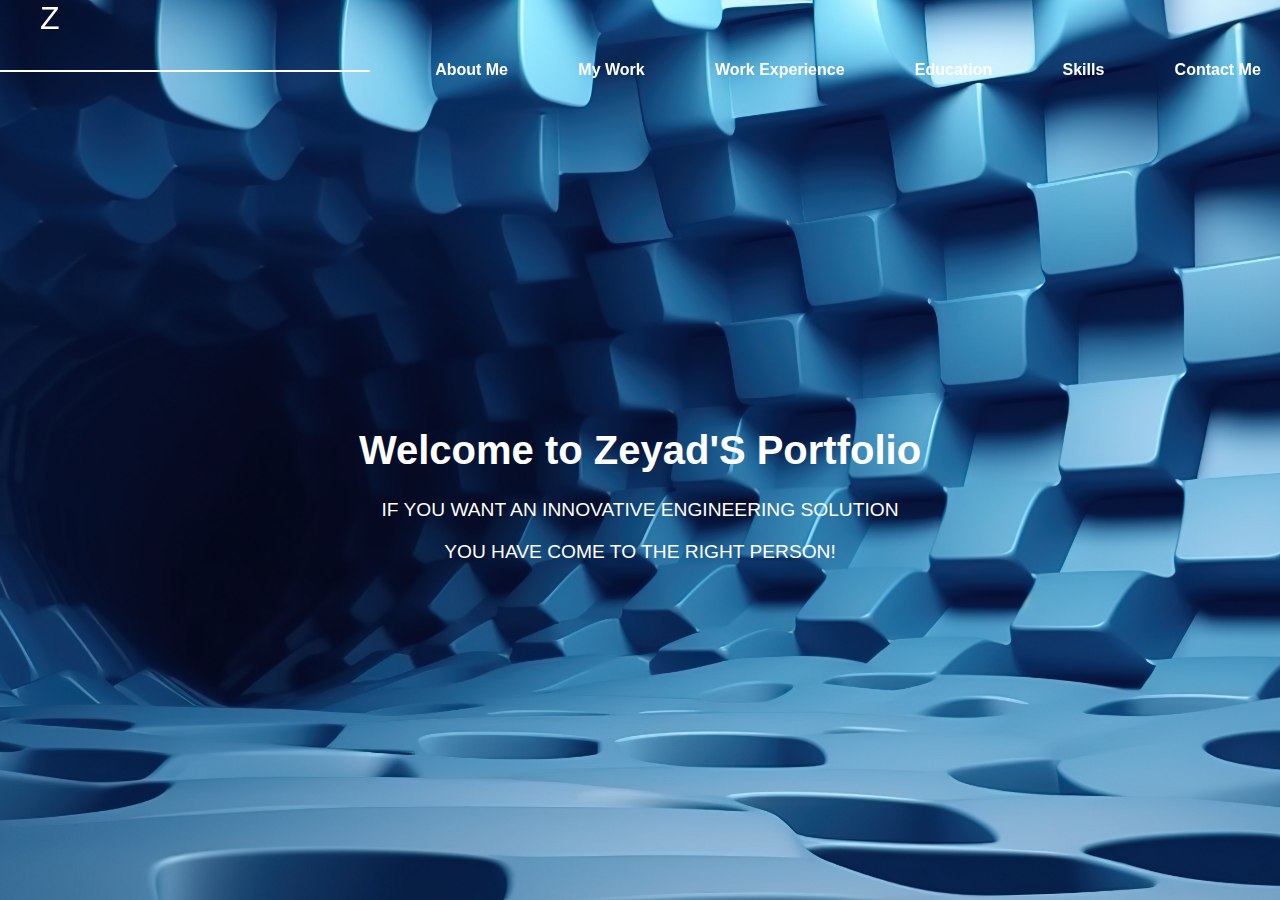
<file: Index.html>
<!DOCTYPE html>
<html lang="en">
<head>
    <meta charset="UTF-8">
    <meta name="viewport" content="width=device-width, initial-scale=1.0">
    <title>Zeyad's Portfolio</title>
    <link rel="stylesheet" href="styles.css">
    <style>
        @import url('https://fonts.cdnfonts.com/css/the-amsterdam?styles=79528,79530,79527,79529');
    </style>

</head>
<body>
    <header>
        <a href="http://127.0.0.1:3000/templates/index.html" class="logo">Z</a> 
        <nav>
            <ul>
                <li><a href="about.html">About Me</a></li>
                <li><a href="#work">My Work</a></li>
                <li><a href="#experience">Work Experience</a></li>
                <li><a href="#education">Education</a></li>
                <li><a href="#skills">Skills</a></li>
                <li><a href="#contact me">Contact Me</a></li>
            </ul>
        </nav>
    </header>
    <main class="fade-in-content">
        <div class="welcome-area">
            <h1>Welcome to Zeyad'S Portfolio</h1>
            <p>IF YOU WANT AN INNOVATIVE ENGINEERING SOLUTION</p>
            <p>YOU HAVE COME TO THE RIGHT PERSON!</p>
        </div>
        <!-- Content Sections -->
    </main>
    <script src="script.js"></script>
</body>
</html>
</file>
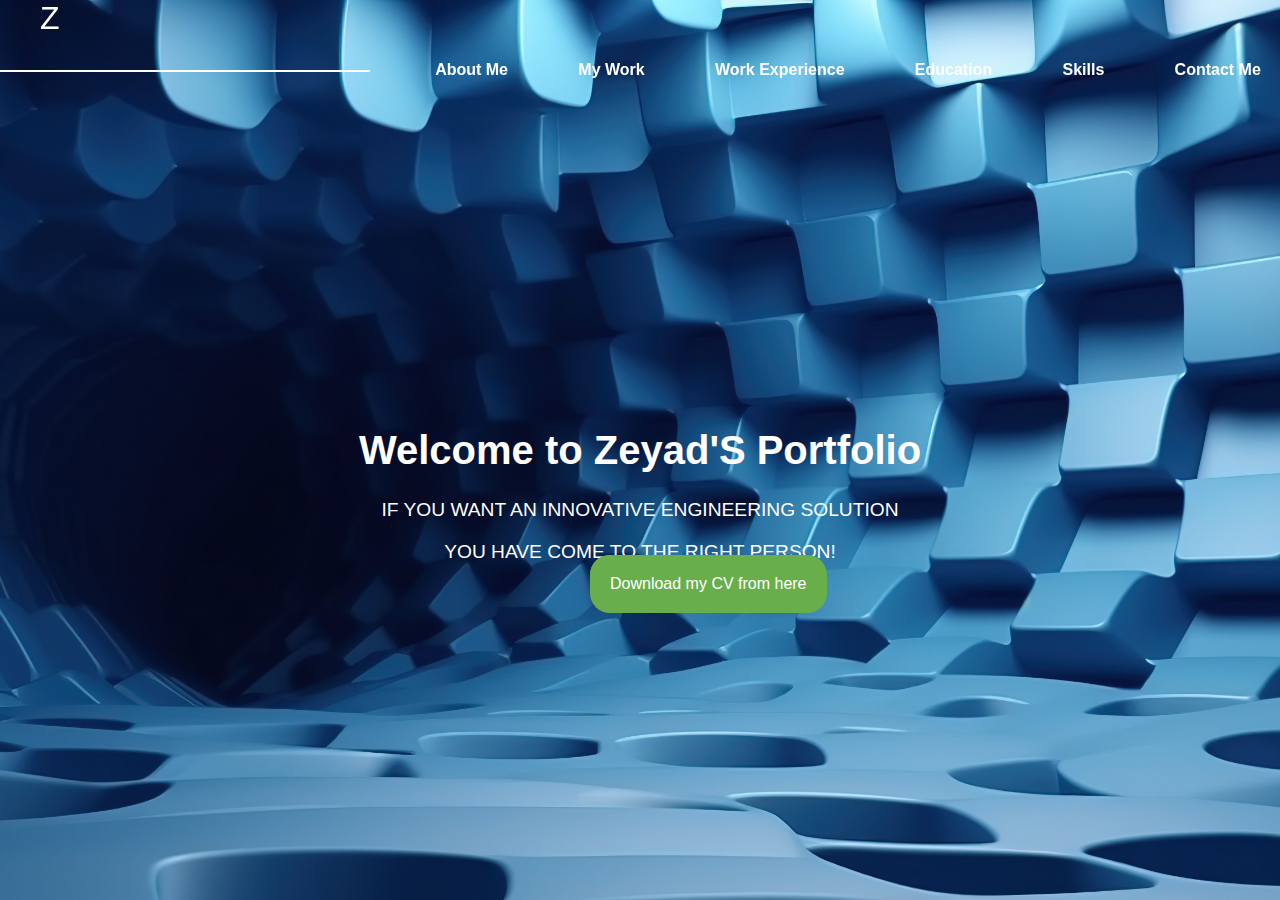
<file: index.html>
<!DOCTYPE html>
<html lang="en">
<head>
    <meta charset="UTF-8">
    <meta name="viewport" content="width=device-width, initial-scale=1.0">
    <title>Zeyad's Portfolio</title>
    <link rel="stylesheet" href="static/css/styles.css">
    <style>
        @import url('https://fonts.cdnfonts.com/css/the-amsterdam?styles=79528,79530,79527,79529');
    </style>

</head>
<body>
    <header>
        <a href="index.html" class="logo">Z</a> 
        <nav>
            <ul>
                <li><a href="about.html">About Me</a></li>
                <li><a href="work.html">My Work</a></li>
                <li><a href="experience.html">Work Experience</a></li>
                <li><a href="education.html">Education</a></li>
                <li><a href="skills.html">Skills</a></li>
                <li><a href="contact.html">Contact Me</a></li>
            </ul>
        </nav>
    </header>
    <main class="fade-in-content">
        <div class="welcome-area">
            <h1>Welcome to Zeyad'S Portfolio</h1>
            <p>IF YOU WANT AN INNOVATIVE ENGINEERING SOLUTION</p>
            <p>YOU HAVE COME TO THE RIGHT PERSON!</p>
        </div>
        <!-- Content Sections -->
        <section id="CV" class="download-CV">
            <a href="https://drive.google.com/file/d/1PlH9axXo3cPGR_8TyvtzFh0m1zul9nhj/view?usp=sharing" target="_blank" class="download-CV">Download my CV from here</a>
        </section>
    </main>
    <script src="static/js/script.js"></script>
</body>
</html>
</file>
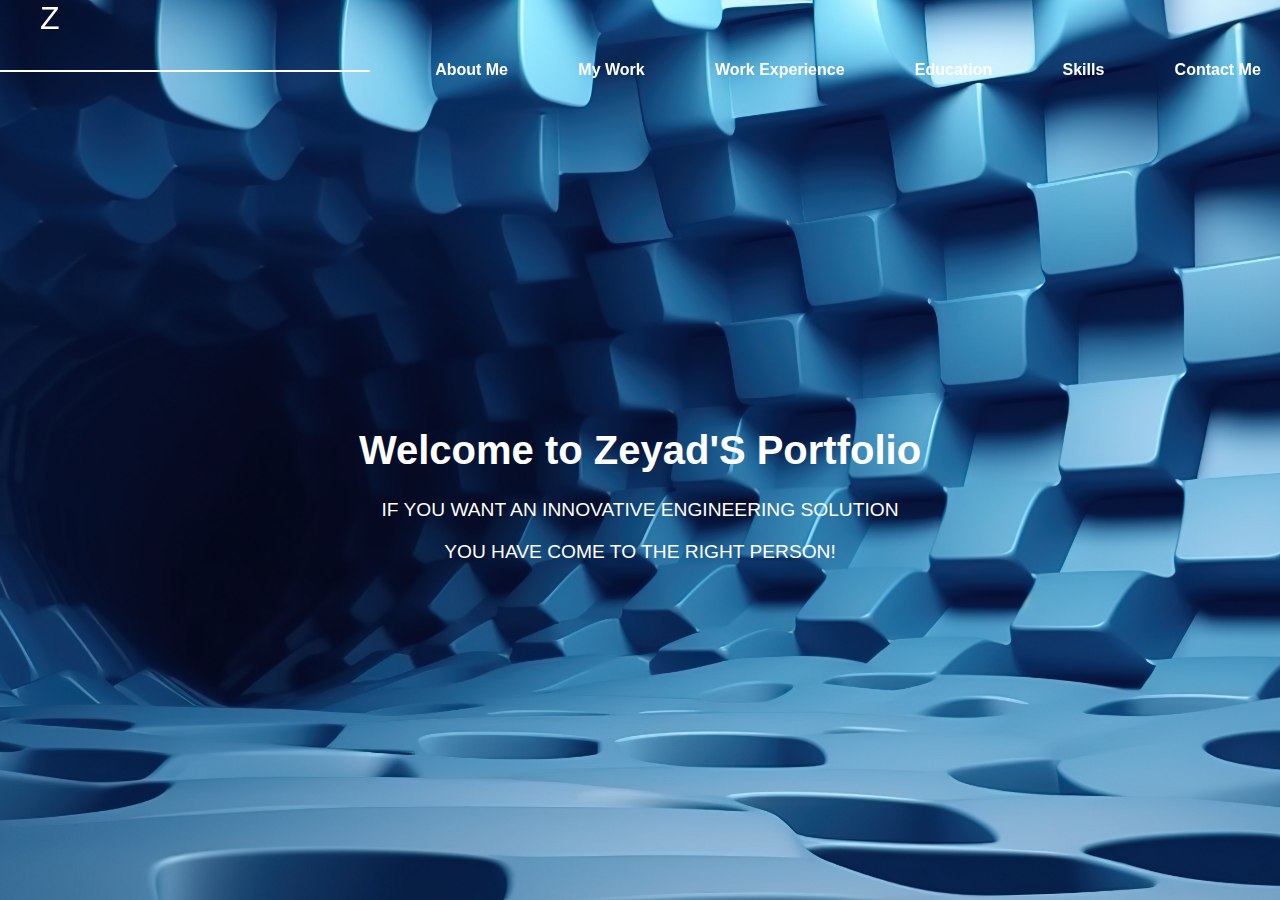
<file: templates/Index.html>
<!DOCTYPE html>
<html lang="en">
<head>
    <meta charset="UTF-8">
    <meta name="viewport" content="width=device-width, initial-scale=1.0">
    <title>Zeyad's Portfolio</title>
    <link rel="stylesheet" href="../static/css/styles.css">
    <style>
        @import url('https://fonts.cdnfonts.com/css/the-amsterdam?styles=79528,79530,79527,79529');
    </style>

</head>
<body>
    <header>
        <a href="http://127.0.0.1:3000/templates/index.html" class="logo">Z</a> 
        <nav>
            <ul>
                <li><a href="http://127.0.0.1:3000/templates/about.html">About Me</a></li>
                <li><a href="#work">My Work</a></li>
                <li><a href="#experience">Work Experience</a></li>
                <li><a href="#education">Education</a></li>
                <li><a href="#skills">Skills</a></li>
                <li><a href="#contact me">Contact Me</a></li>
            </ul>
        </nav>
    </header>
    <main class="fade-in-content">
        <div class="welcome-area">
            <h1>Welcome to Zeyad'S Portfolio</h1>
            <p>IF YOU WANT AN INNOVATIVE ENGINEERING SOLUTION</p>
            <p>YOU HAVE COME TO THE RIGHT PERSON!</p>
        </div>
        <!-- Content Sections -->
    </main>
    <script src="../static/js/script.js"></script>
</body>
</html>
</file>
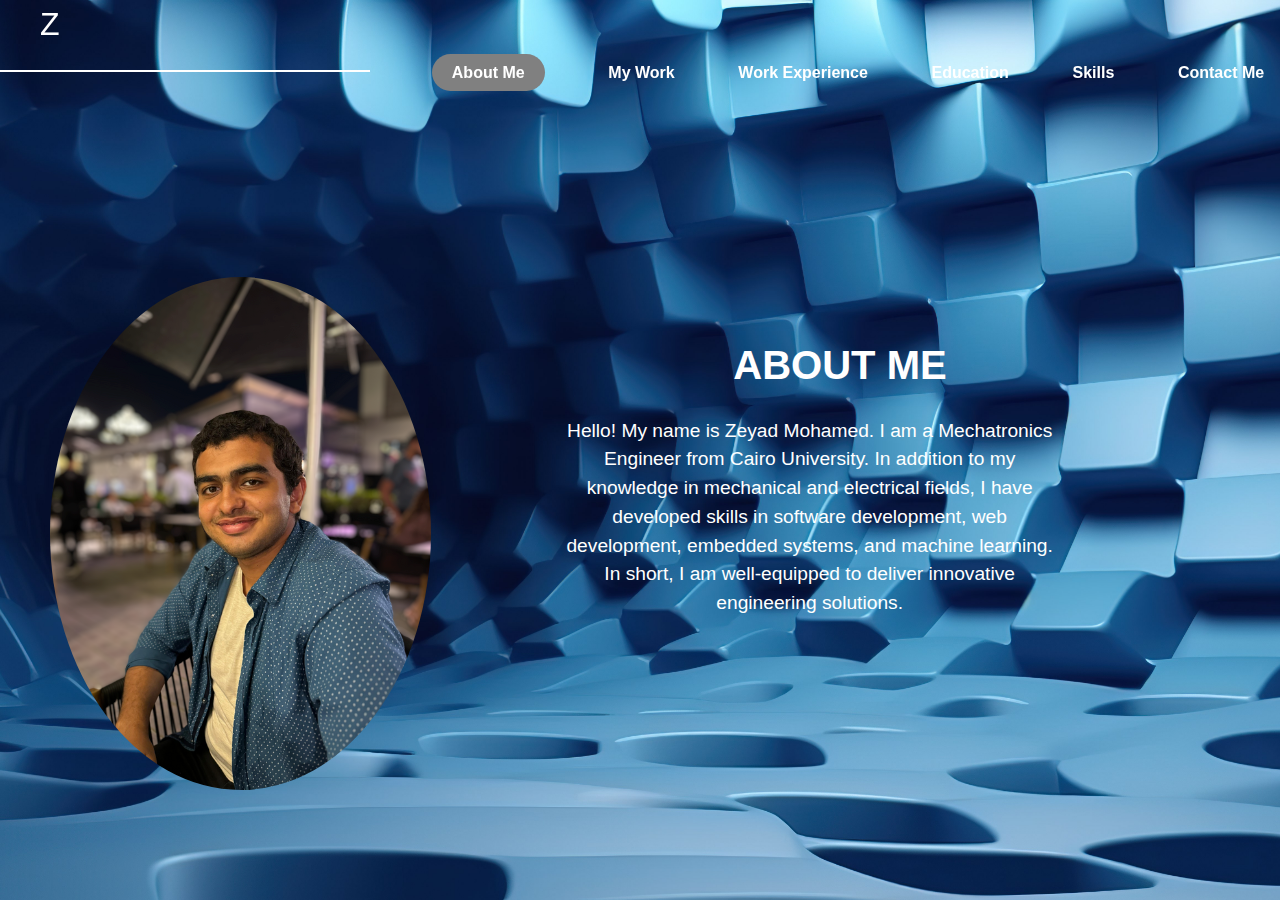
<file: about.html>
<!DOCTYPE html>
<html lang="en">
<head>
    <meta charset="UTF-8">
    <meta name="viewport" content="width=device-width, initial-scale=1.0">
    <title>Zeyad's Portfolio</title>
    <link rel="stylesheet" href="https://cdn.jsdelivr.net/npm/bootstrap@4.0.0/dist/css/bootstrap.min.css" integrity="sha384-Gn5384xqQ1aoWXA+058RXPxPg6fy4IWvTNh0E263XmFcJlSAwiGgFAW/dAiS6JXm" crossorigin="anonymous">
    <link rel="stylesheet" href="static/css/styles.css">
    <style>
        @import url('https://fonts.cdnfonts.com/css/the-amsterdam?styles=79528,79530,79527,79529');
    </style>

</head>
<body>
    <header>
        <a href="index.html" class="logo">Z</a>
        <nav>
            <ul>
                <li class="active"><a href="about.html">About Me</a></li>
                <li><a href="work.html">My Work</a></li>
                <li><a href="experience.html">Work Experience</a></li>
                <li><a href="education.html">Education</a></li>
                <li><a href="skills.html">Skills</a></li>
                <li><a href="contact.html">Contact Me</a></li>
            </ul>
        </nav>
    </header>
    <main class="fade-in-content">
        <div id="aboutme" class="content-section active container-lg container-md container-sm">
            <h1>ABOUT ME</h1>
            <div class="row position-relative">
                <div class="profile-pic col-sm-2 col-md-2 col-lg-4">
                    <img src="static/assets/zeyad_profile.png" class="img-fluid" alt="Zeyad Mohamed">
                </div>
                <div class="about-info col-sm-4 col-md-4 col-lg-8">
                    <p>Hello! My name is Zeyad Mohamed. I am a Mechatronics Engineer from Cairo University. In addition to my knowledge in mechanical and electrical fields, I have developed skills in software development, web development, embedded systems, and machine learning. In short, I am well-equipped to deliver innovative engineering solutions. </p>
                </div>
            </div>
        </div>
        <!-- Additional Content Sections -->
        <!-- Define other sections similarly with id corresponding to nav links -->
    </main>
    <script src="https://code.jquery.com/jquery-3.2.1.slim.min.js" integrity="sha384-KJ3o2DKtIkvYIK3UENzmM7KCkRr/rE9/Qpg6aAZGJwFDMVNA/GpGFF93hXpG5KkN" crossorigin="anonymous"></script>
    <script src="https://cdn.jsdelivr.net/npm/popper.js@1.12.9/dist/umd/popper.min.js" integrity="sha384-ApNbgh9B+Y1QKtv3Rn7W3mgPxhU9K/ScQsAP7hUibX39j7fakFPskvXusvfa0b4Q" crossorigin="anonymous"></script>
    <script src="https://cdn.jsdelivr.net/npm/bootstrap@4.0.0/dist/js/bootstrap.min.js" integrity="sha384-JZR6Spejh4U02d8jOt6vLEHfe/JQGiRRSQQxSfFWpi1MquVdAyjUar5+76PVCmYl" crossorigin="anonymous"></script>
    <script src="static/js/script.js"></script>
</body>
</html>
</file>
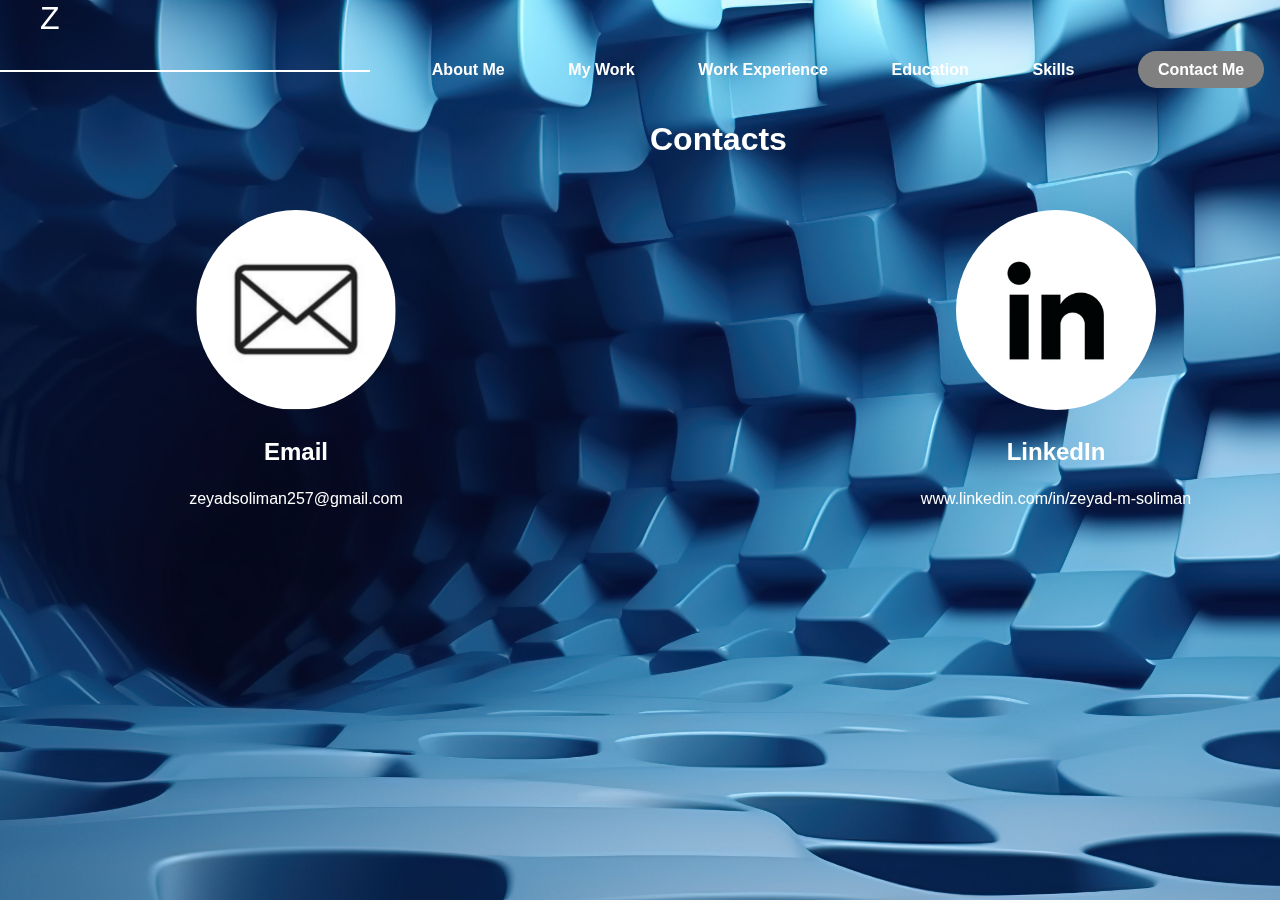
<file: contact.html>
<!DOCTYPE html>
<html lang="en">
<head>
    <meta charset="UTF-8">
    <meta name="viewport" content="width=device-width, initial-scale=1.0">
    <title>Zeyad's Portfolio</title>
    <link rel="stylesheet" href="static/css/styles.css">
    <style>
        @import url('https://fonts.cdnfonts.com/css/the-amsterdam?styles=79528,79530,79527,79529');
    </style>

</head>
<body>
    <header>
        <a href="index.html" class="logo">Z</a> 
        <nav>
            <ul>
                <li><a href="about.html">About Me</a></li>
                <li><a href="work.html">My Work</a></li>
                <li><a href="experience.html">Work Experience</a></li>
                <li><a href="education.html">Education</a></li>
                <li><a href="skills.html">Skills</a></li>
                <li class="active"><a href="contact.html">Contact Me</a></li>
            </ul>
        </nav>
    </header>
    <main class="fade-in-content">
        <section id="contacts" class="contacts active">
            <h1>Contacts</h1>
            <div class="contact1">
                <div class="contact-image">
                    <a href="mailto:zeyadsoliman257@gmail.com?subject=Hello%20There&body=I%20hope%20this%20email%20finds%20you%20well">
                        <img src="static/assets/email.png" alt="Email Icon">
                    </a>
                </div>
                <div class="contact-info">
                    <h3>Email</h3>
                    <a href="mailto:zeyadsoliman257@gmail.com?subject=Hello%20There&body=I%20hope%20this%20email%20finds%20you%20well">
                        <p>zeyadsoliman257@gmail.com</p>
                    </a>
                </div>
            </div>
            <div class="contact2">
                <div class="contact-image">
                    <img src="static/assets/linkedin.png" alt="LinkedIn">
                </div>
                <div class="contact-info">
                    <h3>LinkedIn</h3>
                    <a href="https://www.linkedin.com/in/zeyad-m-soliman/" target="_blank">
                        <p>www.linkedin.com/in/zeyad-m-soliman</p>
                    </a>
                </div>
            </div>
            
        </section>
        <!-- Content Sections -->
    </main>
    <script src="static/js/script.js"></script>
</body>
</html>
</file>
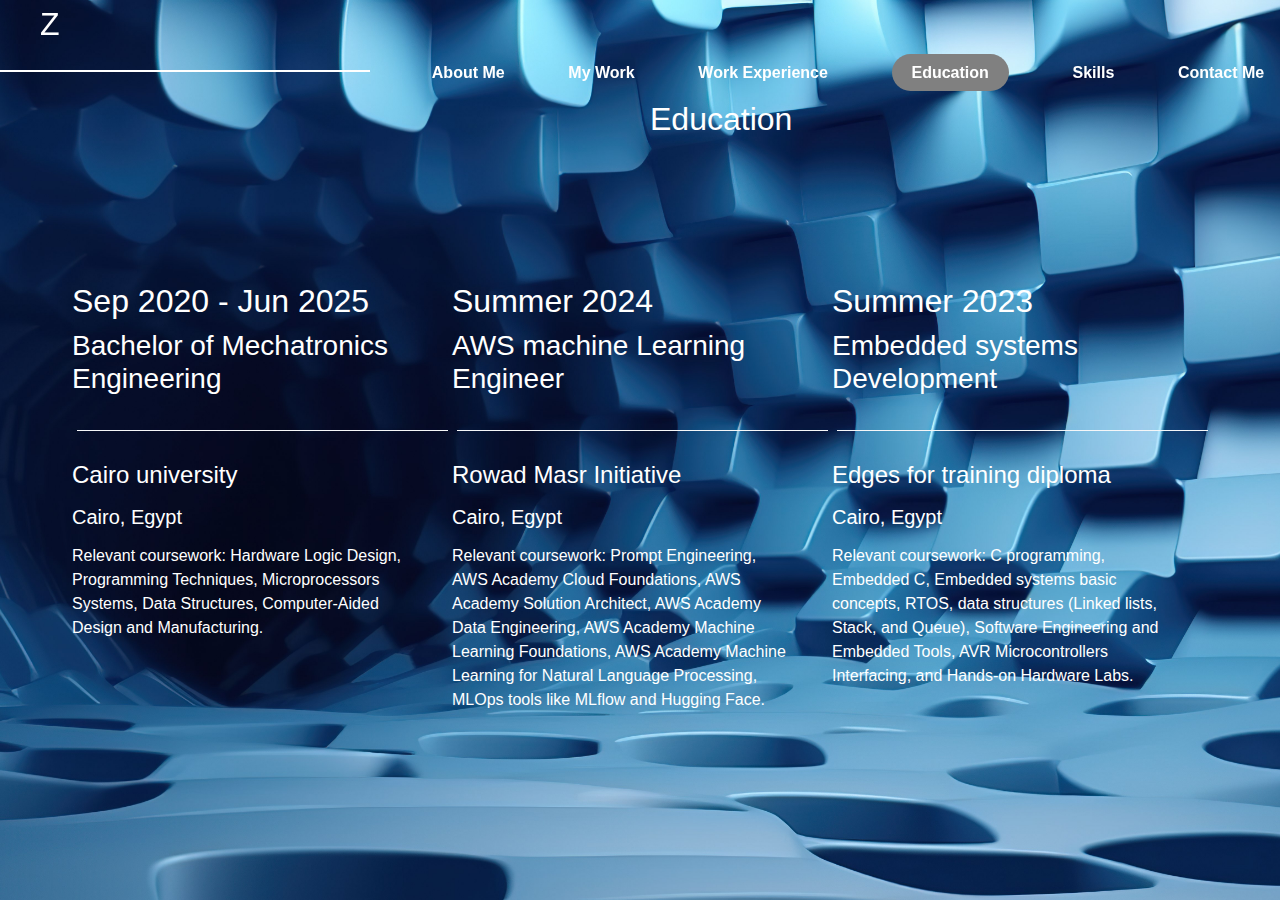
<file: education.html>
<!DOCTYPE html>
<html lang="en">
<head>
    <meta charset="UTF-8">
    <meta name="viewport" content="width=device-width, initial-scale=1.0">
    <title>Zeyad's Portfolio</title>
    <link rel="stylesheet" href="https://cdn.jsdelivr.net/npm/bootstrap@4.0.0/dist/css/bootstrap.min.css" integrity="sha384-Gn5384xqQ1aoWXA+058RXPxPg6fy4IWvTNh0E263XmFcJlSAwiGgFAW/dAiS6JXm" crossorigin="anonymous">
    <link rel="stylesheet" href="static/css/styles.css">
    <style>
        @import url('https://fonts.cdnfonts.com/css/the-amsterdam?styles=79528,79530,79527,79529');
    </style>

</head>
<body>
    <header>
        <a href="index.html" class="logo">Z</a>
        <nav>
            <ul>
                <li><a href="about.html">About Me</a></li>
                <li><a href="work.html">My Work</a></li>
                <li><a href="experience.html">Work Experience</a></li>
                <li class="active"><a href="education.html">Education</a></li>
                <li><a href="skills.html">Skills</a></li>
                <li><a href="contact.html">Contact Me</a></li>
            </ul>
        </nav>
    </header>
    <main class="fade-in-content">
        <section id="education" class="education active"></section>
			<div class="section-heading text-center">
				<h2>Education</h2>
			</div>
			<div class="container">
				<div class="education-horizontal-timeline">
					<div class="row">
						<div class="col-sm-4 educate1">
							<div class="single-horizontal-timeline">
								<div class="experience-time">
									<h2>Sep 2020 - Jun 2025</h2>
									<h3>Bachelor <span>of </span> Mechatronics Engineering</h3>
								</div><!--/.experience-time-->
								<div class="timeline-horizontal-border">
									<i class="fa fa-circle" aria-hidden="true"></i>
									<span class="single-timeline-horizontal"></span>
								</div>
								<div class="timeline">
									<div class="timeline-content">
										<h4 class="title">
											Cairo university
										</h4>
										<h5>Cairo, Egypt</h5>
										<p class="description">
											Relevant coursework: Hardware Logic Design, Programming Techniques, Microprocessors Systems, Data Structures, Computer-Aided Design and Manufacturing.
										</p>
									</div><!--/.timeline-content-->
								</div><!--/.timeline-->
							</div>
						</div>
						<div class="col-sm-4 educate2">
							<div class="single-horizontal-timeline">
								<div class="experience-time">
									<h2>Summer 2024</h2>
									<h3>AWS <span>Machine </span> learning engineer</h3>
								</div><!--/.experience-time-->
								<div class="timeline-horizontal-border">
									<i class="fa fa-circle" aria-hidden="true"></i>
									<span class="single-timeline-horizontal"></span>
								</div>
								<div class="timeline">
									<div class="timeline-content">
										<h4 class="title">
											Rowad Masr Initiative
										</h4>
										<h5>Cairo, Egypt</h5>
										<p class="description">
											Relevant coursework: Prompt Engineering, AWS Academy Cloud Foundations, AWS Academy Solution Architect, AWS Academy Data Engineering, AWS Academy Machine Learning Foundations, AWS Academy Machine Learning for Natural Language Processing, MLOps tools like MLflow and Hugging Face.
										</p>
									</div><!--/.timeline-content-->
								</div><!--/.timeline-->
							</div>
						</div>
						<div class="col-sm-4 educate3">
							<div class="single-horizontal-timeline">
								<div class="experience-time">
									<h2>Summer 2023</h2>
									<h3>Embedded <span> systems </span> Development</h3>
								</div><!--/.experience-time-->
								<div class="timeline-horizontal-border">
									<i class="fa fa-circle" aria-hidden="true"></i>
									<span class="single-timeline-horizontal"></span>
								</div>
								<div class="timeline">
									<div class="timeline-content">
										<h4 class="title">
											Edges for training diploma
										</h4>
										<h5>Cairo, Egypt</h5>
										<p class="description">
											Relevant coursework: C programming, Embedded C, Embedded systems basic concepts, RTOS, data structures (Linked lists, Stack, and Queue), Software Engineering and Embedded Tools, AVR Microcontrollers Interfacing, and Hands-on Hardware Labs.
										</p>
									</div><!--/.timeline-content-->
								</div><!--/.timeline-->
							</div>
						</div>
					</div>
				</div>
			</div>

		</section>
        </div>
    </main>
    <script src="https://code.jquery.com/jquery-3.2.1.slim.min.js" integrity="sha384-KJ3o2DKtIkvYIK3UENzmM7KCkRr/rE9/Qpg6aAZGJwFDMVNA/GpGFF93hXpG5KkN" crossorigin="anonymous"></script>
    <script src="https://cdn.jsdelivr.net/npm/popper.js@1.12.9/dist/umd/popper.min.js" integrity="sha384-ApNbgh9B+Y1QKtv3Rn7W3mgPxhU9K/ScQsAP7hUibX39j7fakFPskvXusvfa0b4Q" crossorigin="anonymous"></script>
    <script src="https://cdn.jsdelivr.net/npm/bootstrap@4.0.0/dist/js/bootstrap.min.js" integrity="sha384-JZR6Spejh4U02d8jOt6vLEHfe/JQGiRRSQQxSfFWpi1MquVdAyjUar5+76PVCmYl" crossorigin="anonymous"></script>
    <script src="static/js/script.js"></script>
</body>
</html>
</file>
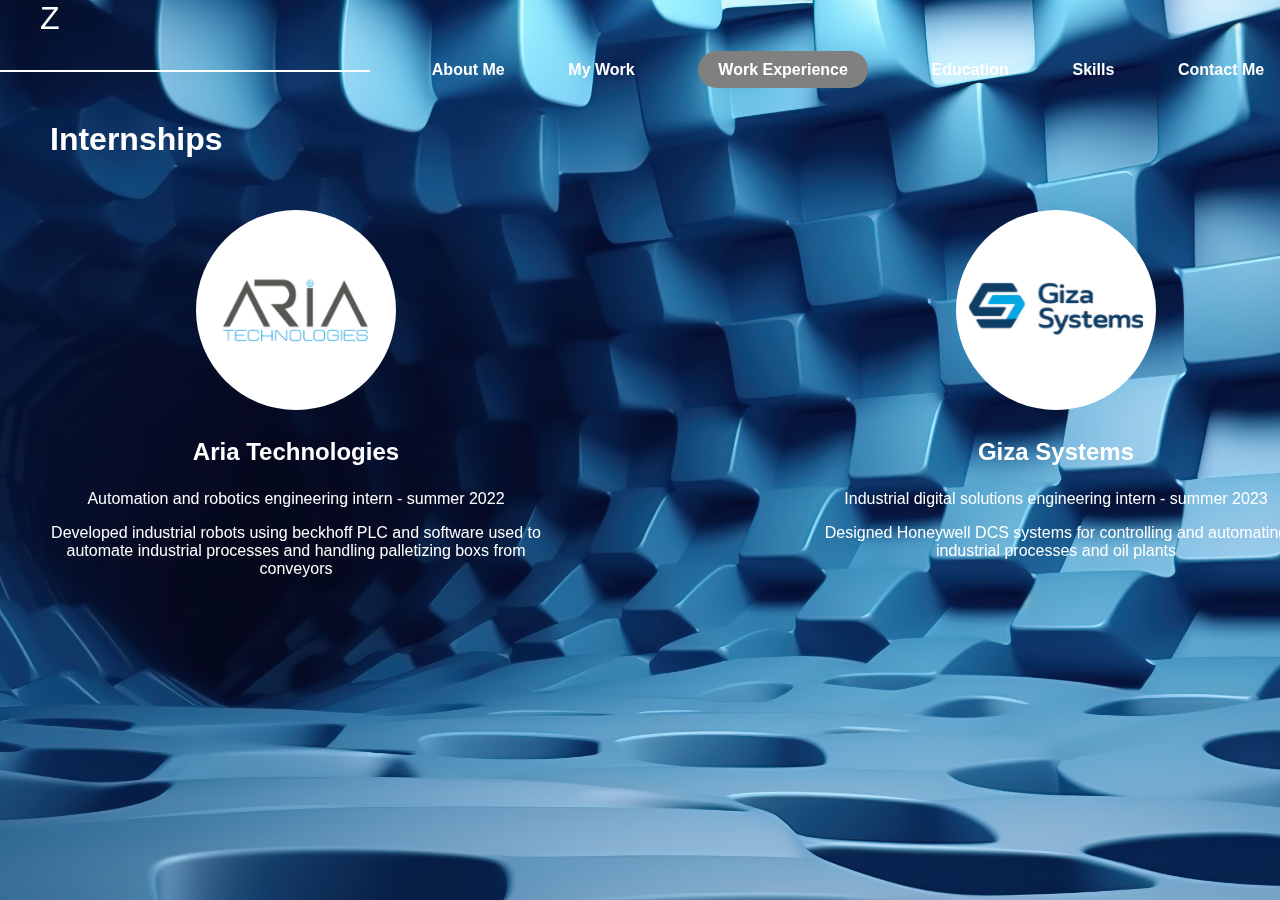
<file: experience.html>
<!DOCTYPE html>
<html lang="en">
<head>
    <meta charset="UTF-8">
    <meta name="viewport" content="width=device-width, initial-scale=1.0">
    <title>Zeyad's Portfolio</title>
    <link rel="stylesheet" href="static/css/styles.css">
    <style>
        @import url('https://fonts.cdnfonts.com/css/the-amsterdam?styles=79528,79530,79527,79529');
    </style>

</head>
<body>
    <header>
        <a href="index.html" class="logo">Z</a> 
        <nav>
            <ul>
                <li><a href="about.html">About Me</a></li>
                <li><a href="work.html">My Work</a></li>
                <li class="active"><a href="experience.html">Work Experience</a></li>
                <li><a href="education.html">Education</a></li>
                <li><a href="skills.html">Skills</a></li>
                <li><a href="contact.html">Contact Me</a></li>
            </ul>
        </nav>
    </header>
    <main class="fade-in-content">
        <section id="experience" class="internships active">
            <h1>Internships</h1>
            <div class="intern1">
                <div class="intern-image">
                    <img src="static/assets/Aria_technologies.png" alt="Aria technologies"> 
                </div>
                <div class="intern-info">
                    <h3>Aria Technologies</h3>
                    <p>Automation and robotics engineering intern - summer 2022</p>
                    <p>Developed industrial robots using beckhoff PLC and software used to automate industrial processes and handling palletizing boxs from conveyors </p>
                </div>
            </div>
            <div class="intern2">
                <div class="intern-image">
                    <img src="static/assets/Giza_systems.png" alt="Giza systems">
                </div>
                <div class="intern-info">
                    <h3>Giza Systems</h3>
                    <p>Industrial digital solutions engineering intern - summer 2023</p>
                    <p>Designed Honeywell DCS systems for controlling and automating industrial processes and oil plants</p>
                </div>
            </div>
            
        </section>
        <!-- Content Sections -->
    </main>
    <script src="static/js/script.js"></script>
</body>
</html>
</file>
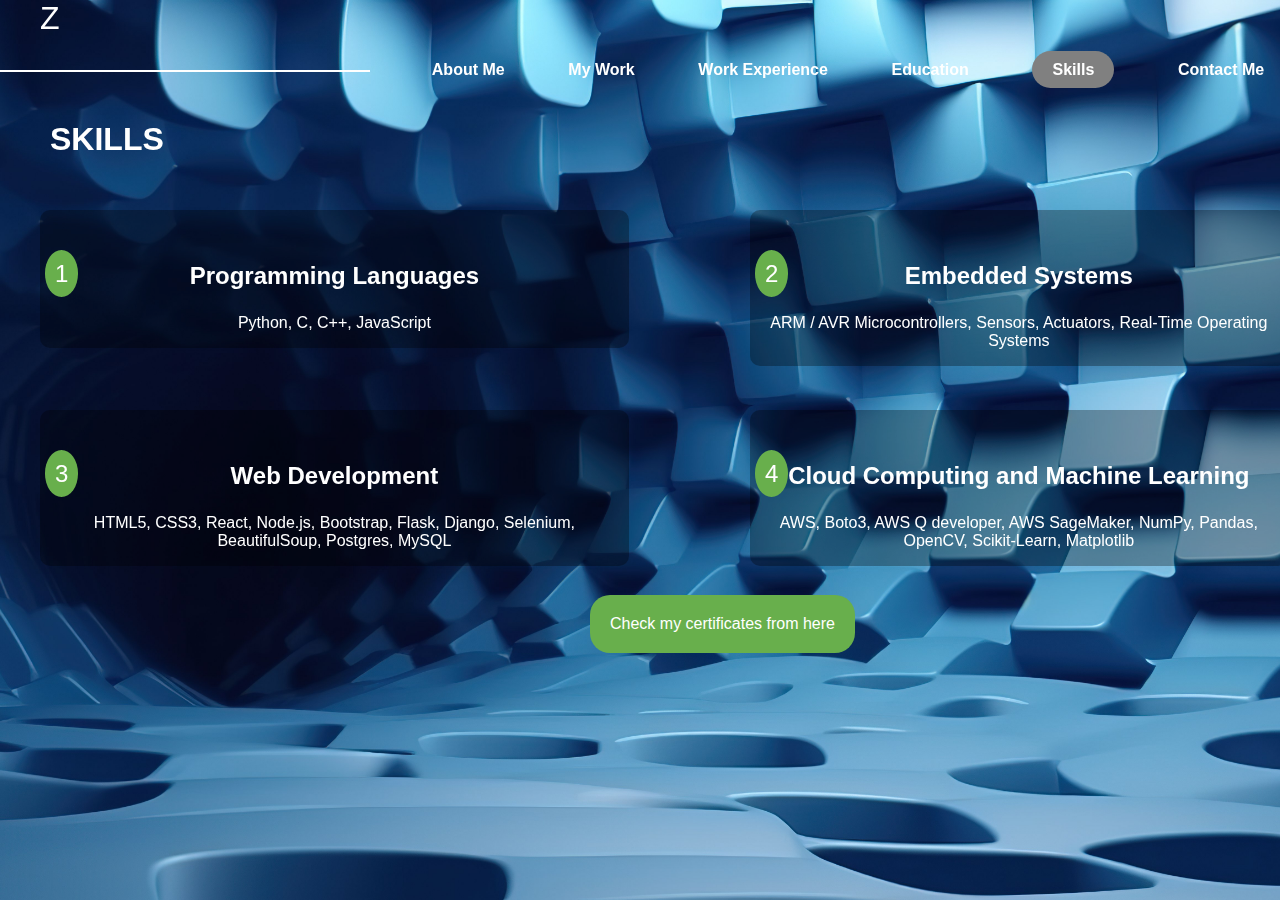
<file: skills.html>
<!DOCTYPE html>
<html lang="en">
<head>
    <meta charset="UTF-8">
    <meta name="viewport" content="width=device-width, initial-scale=1.0">
    <title>Zeyad's Portfolio</title>
    <link rel="stylesheet" href="static/css/styles.css">
    <style>
        @import url('https://fonts.cdnfonts.com/css/the-amsterdam?styles=79528,79530,79527,79529');
    </style>

</head>
<body>
    <header>
        <a href="index.html" class="logo">Z</a>
        <nav>
            <ul>
                <li><a href="about.html">About Me</a></li>
                <li><a href="work.html">My Work</a></li>
                <li><a href="experience.html">Work Experience</a></li>
                <li><a href="education.html">Education</a></li>
                <li class="active"><a href="skills.html">Skills</a></li>
                <li><a href="contact.html">Contact Me</a></li>
            </ul>
        </nav>
    </header>
    <main class="fade-in-content">
        <section id="skills" class="skills active">
            <h1>SKILLS</h1>
            <div class="skill-item1">
                <span class="skill-number">1</span>
                <div class="skill-info">
                    <h3>Programming Languages</h3>
                    <p>Python, C, C++, JavaScript</p>
                </div>
            </div>
            <div class="skill-item2">
                <span class="skill-number">2</span>
                <div class="skill-info">
                    <h3>Embedded Systems</h3>
                    <p>ARM / AVR Microcontrollers, Sensors, Actuators, Real-Time Operating Systems</p>
                </div>
            </div>
            <div class="skill-item3">
                <span class="skill-number">3</span>
                <div class="skill-info">
                    <h3>Web Development</h3>
                    <p>HTML5, CSS3, React, Node.js, Bootstrap, Flask, Django, Selenium, BeautifulSoup, Postgres, MySQL</p>
                </div>
            </div>
            <div class="skill-item4">
                <span class="skill-number">4</span>
                <div class="skill-info">
                    <h3>Cloud Computing and Machine Learning</h3>
                    <p>AWS, Boto3, AWS Q developer, AWS SageMaker, NumPy, Pandas, OpenCV, Scikit-Learn, Matplotlib</p>
                </div>
            </div>
        </section>
        <section id="morecertificates" class="certificates">
            <a href="https://github.com/ZeyadSoliman25/Certificates.git" target="_blank" class="more-projects">Check my certificates from here</a>
        </section>
    </main>
    <script src="static/js/script.js"></script>
</body>
</html>
</file>
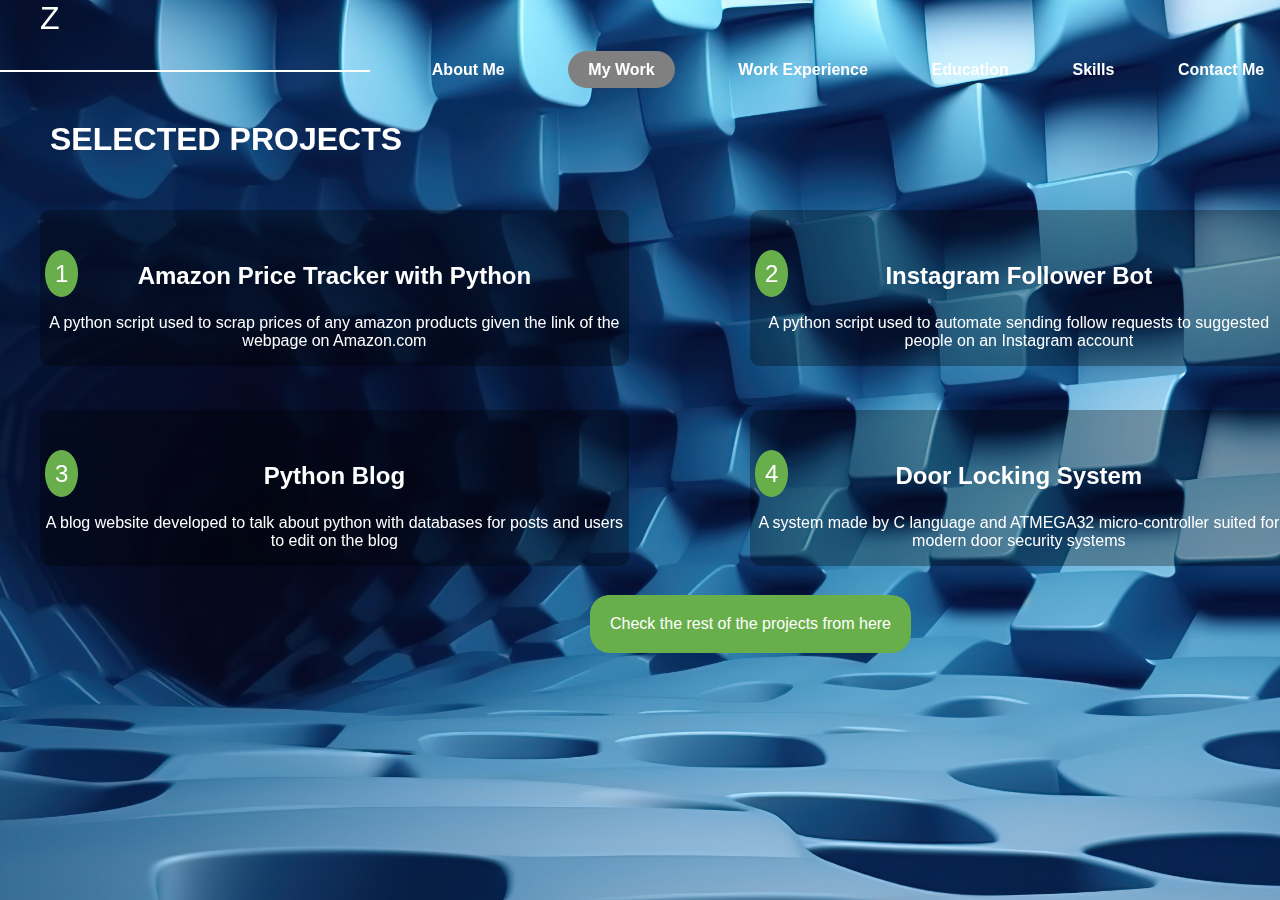
<file: work.html>
<!DOCTYPE html>
<html lang="en">
<head>
    <meta charset="UTF-8">
    <meta name="viewport" content="width=device-width, initial-scale=1.0">
    <title>Zeyad's Portfolio</title>
    <link rel="stylesheet" href="static/css/styles.css">
    <style>
        @import url('https://fonts.cdnfonts.com/css/the-amsterdam?styles=79528,79530,79527,79529');
    </style>

</head>
<body>
    <header>
        <a href="index.html" class="logo">Z</a>
        <nav>
            <ul>
                <li><a href="about.html">About Me</a></li>
                <li class="active"><a href="work.html">My Work</a></li>
                <li><a href="experience.html">Work Experience</a></li>
                <li><a href="education.html">Education</a></li>
                <li><a href="skills.html">Skills</a></li>
                <li><a href="contact.html">Contact Me</a></li>
            </ul>
        </nav>
    </header>
    <main class="fade-in-content">
        <section id="work" class="selected-projects active">
            <h1>SELECTED PROJECTS</h1>
            <div class="project-item1">
                <span class="project-number">1</span>
                <div class="project-info">
                    <h3>Amazon Price Tracker with Python</h3>
                    <p>A python script used to scrap prices of any amazon products given the link of the webpage on Amazon.com</p>
                </div>
            </div>
            <div class="project-item2">
                <span class="project-number">2</span>
                <div class="project-info">
                    <h3>Instagram Follower Bot</h3>
                    <p>A python script used to automate sending follow requests to suggested people on an Instagram account</p>
                </div>
            </div>
            <div class="project-item3">
                <span class="project-number">3</span>
                <div class="project-info">
                    <h3>Python Blog</h3>
                    <p>A blog website developed to talk about python with databases for posts and users to edit on the blog</p>
                </div>
            </div>
            <div class="project-item4">
                <span class="project-number">4</span>
                <div class="project-info">
                    <h3>Door Locking System</h3>
                    <p>A system made by C language and ATMEGA32 micro-controller suited for modern door security systems</p>
                </div>
            </div>
        </section>
        <section id="moreprojects" class="more-projects">
            <a href="https://github.com/ZeyadSoliman25/Zeyad-Mohamed-projects.git" target="_blank" class="more-projects">Check the rest of the projects from here</a>
        </section>
    </main>
    <script src="static/js/script.js"></script>
</body>
</html>
</file>
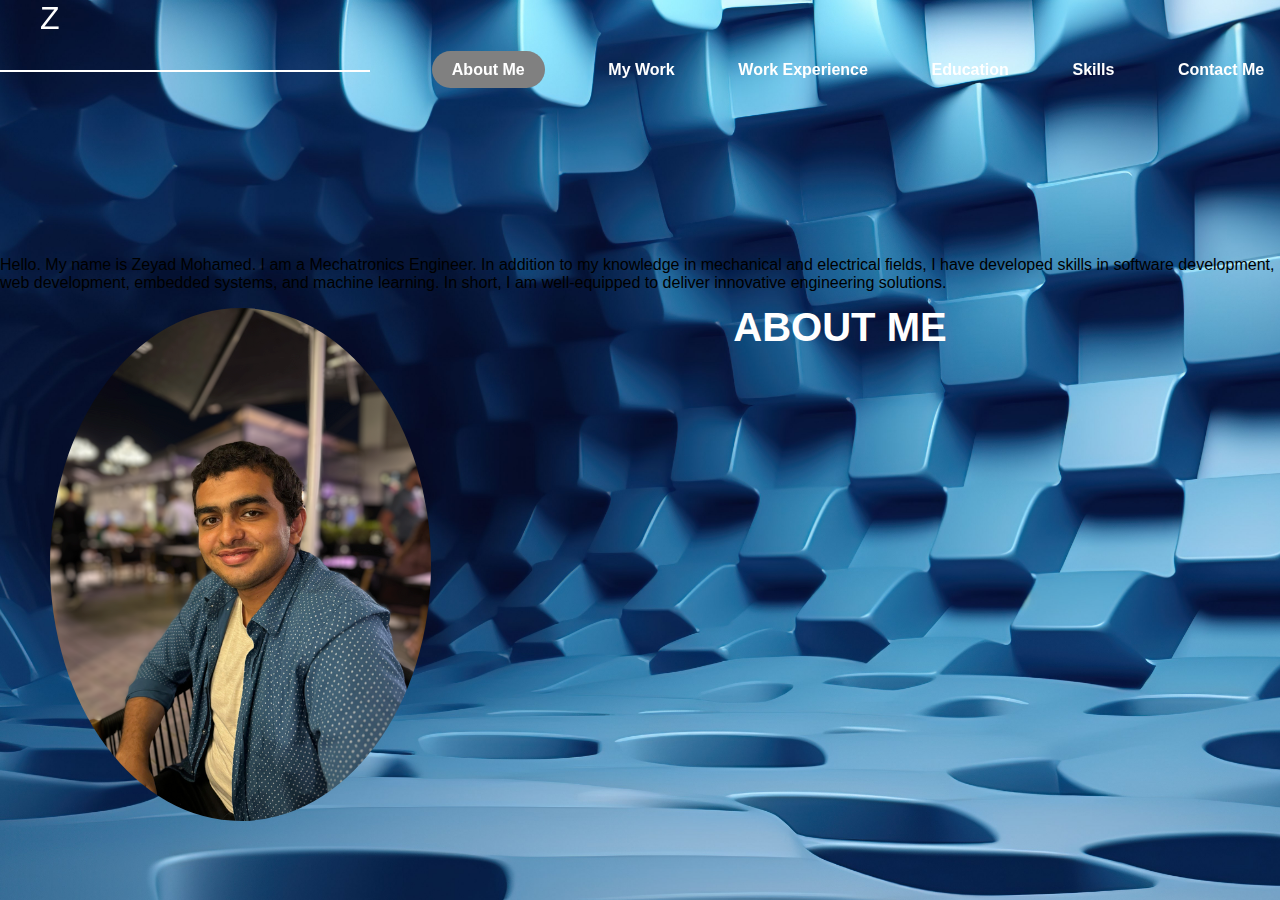
<file: templates/about.html>
<!DOCTYPE html>
<html lang="en">
<head>
    <meta charset="UTF-8">
    <meta name="viewport" content="width=device-width, initial-scale=1.0">
    <title>Zeyad's Portfolio</title>
    <link rel="stylesheet" href="../static/css/styles.css">
    <style>
        @import url('https://fonts.cdnfonts.com/css/the-amsterdam?styles=79528,79530,79527,79529');
    </style>

</head>
<body>
    <header>
        <a href="http://127.0.0.1:3000/templates/index.html" class="logo">Z</a>
        <nav>
            <ul>
                <li class="active"><a href="#aboutme">About Me</a></li>
                <li><a href="http://127.0.0.1:3000/templates/work.html">My Work</a></li>
                <li><a href="#experience">Work Experience</a></li>
                <li><a href="#education">Education</a></li>
                <li><a href="#skills">Skills</a></li>
                <li><a href="#contact">Contact Me</a></li>
            </ul>
        </nav>
    </header>
    <main class="fade-in-content">
        <section id="aboutme" class="content-section active">
            <h1>ABOUT ME</h1>
            <p>Hello. My name is Zeyad Mohamed. I am a Mechatronics Engineer. In addition to my knowledge in mechanical and electrical fields, I have developed skills in software development, web development, embedded systems, and machine learning. In short, I am well-equipped to deliver innovative engineering solutions. </p>
            <div class="profile-pic">
                <img src="../static/assets/zeyad_profile.png" alt="Zeyad Mohamed">
            </div>
        </section>
        <!-- Additional Content Sections -->
        <!-- Define other sections similarly with id corresponding to nav links -->
    </main>
    <script src="../static/js/script.js"></script>
</body>
</html>
</file>
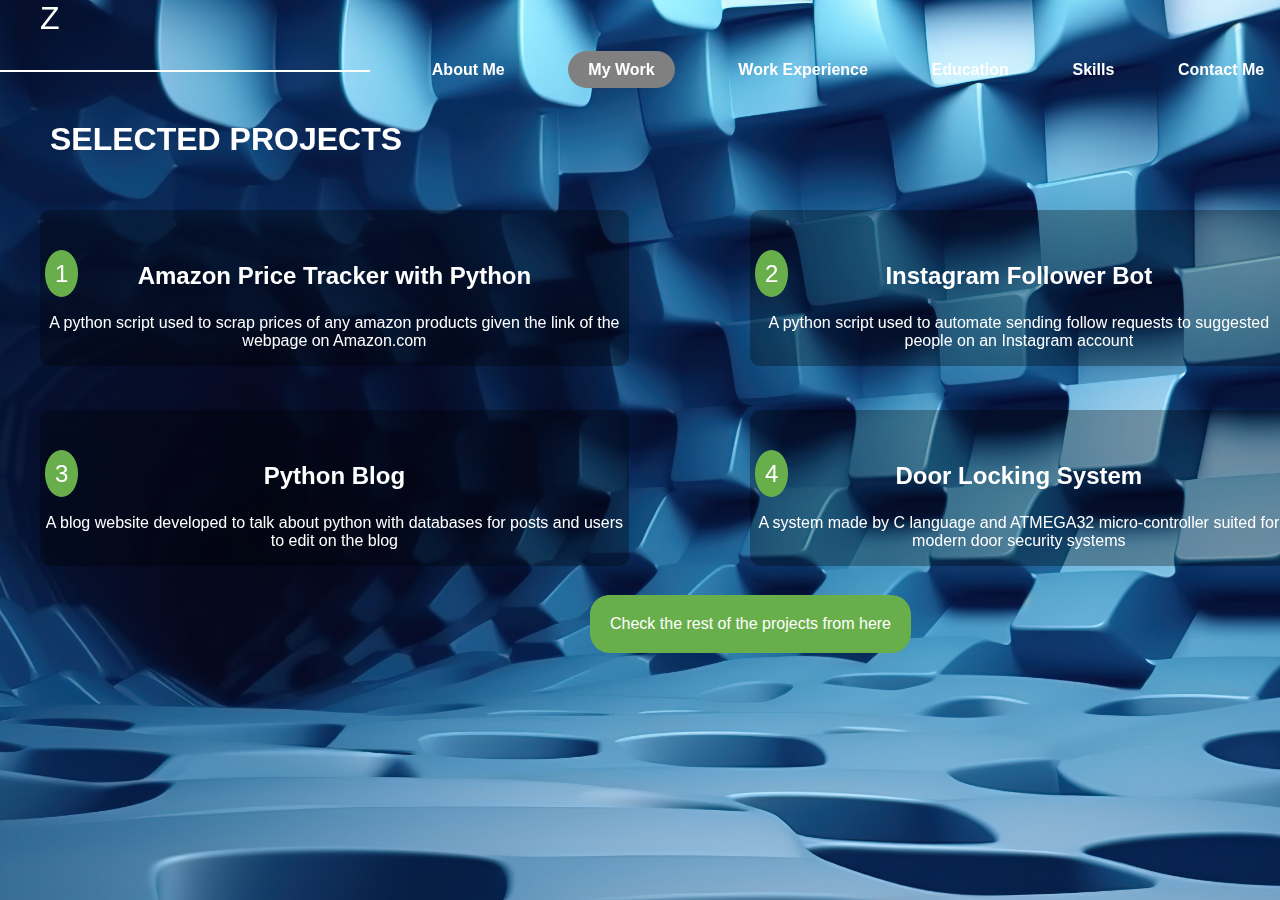
<file: templates/work.html>
<!DOCTYPE html>
<html lang="en">
<head>
    <meta charset="UTF-8">
    <meta name="viewport" content="width=device-width, initial-scale=1.0">
    <title>Zeyad's Portfolio</title>
    <link rel="stylesheet" href="../static/css/styles.css">
    <style>
        @import url('https://fonts.cdnfonts.com/css/the-amsterdam?styles=79528,79530,79527,79529');
    </style>

</head>
<body>
    <header>
        <a href="http://127.0.0.1:3000/templates/index.html" class="logo">Z</a>
        <nav>
            <ul>
                <li><a href="#aboutme">About Me</a></li>
                <li class="active"><a href="#work">My Work</a></li>
                <li><a href="#experience">Work Experience</a></li>
                <li><a href="#education">Education</a></li>
                <li><a href="#skills">Skills</a></li>
                <li><a href="#contact">Contact Me</a></li>
            </ul>
        </nav>
    </header>
    <main class="fade-in-content">
        <section id="work" class="selected-projects active">
            <h1>SELECTED PROJECTS</h1>
            <div class="project-item1">
                <span class="project-number">1</span>
                <div class="project-info">
                    <h3>Amazon Price Tracker with Python</h3>
                    <p>A python script used to scrap prices of any amazon products given the link of the webpage on Amazon.com</p>
                </div>
            </div>
            <div class="project-item2">
                <span class="project-number">2</span>
                <div class="project-info">
                    <h3>Instagram Follower Bot</h3>
                    <p>A python script used to automate sending follow requests to suggested people on an Instagram account</p>
                </div>
            </div>
            <div class="project-item3">
                <span class="project-number">3</span>
                <div class="project-info">
                    <h3>Python Blog</h3>
                    <p>A blog website developed to talk about python with databases for posts and users to edit on the blog</p>
                </div>
            </div>
            <div class="project-item4">
                <span class="project-number">4</span>
                <div class="project-info">
                    <h3>Door Locking System</h3>
                    <p>A system made by C language and ATMEGA32 micro-controller suited for modern door security systems</p>
                </div>
            </div>
        </section>
        <section class="more-projects">
            <a href="https://github.com/ZeyadSoliman25/Zeyad-Mohamed-projects.git" target="_blank" class="more-projects">Check the rest of the projects from here</a>
        </section>
    </main>
    <script src="../static/js/script.js"></script>
</body>
</html>
</file>
<file: styles.css>
body, html {
    margin: 0;
    padding: 0;
    width: 100%;
    height: 100%;
    overflow-x: hidden;
    background-image: url('Background_image.jpg'); /* Update the path */
    background-size: cover;
    background-position: center;
    background-repeat: no-repeat;
    display: flex;
    justify-content: center;
    align-items: center;
    font-family: Arial, sans-serif; 
}

header {
    position: fixed;
    width: 100%;
    top: 0;
    left: 0;
    z-index: 1000; /* Keep the header above other content */
}

main {
    padding-top: 60px; /* Make room for the fixed header */
    transition: opacity 0.5s ease-out;
}

.logo {
    font-size: 2rem; /* Large font size for visibility */
    color: white; /* White color for contrast */
    font-family: 'The Amsterdam', sans-serif;                                        
    position: absolute;
    top: 0px;
    left: 40px;
    text-decoration: none; 
    z-index: 1000; /* Make sure it's above other elements */
}

nav {
    width: 70%;
    position: Fixed;
    top: 21px;
    left:400px;
    padding-top: 20px; /* Adjust padding to make space for the line */
}

nav ul li.active a {
    background-color: #808080; /* Grey color for the active tab */
    border-radius: 20px; /* Rounded corners for the oval shape */
    padding: 10px 20px; /* Padding for aesthetic spacing */
}

nav::before {
    content: '';
    position: absolute;
    top: 49px; /* Position at the top of the nav */
    left: -450px;
    width: 420px; /* Take full width minus logo width */
    height: 2px; /* Height of the line */
    background-color: white; /* Color of the line */
    z-index: 999;
}

nav ul {
    list-style: none;
    display: flex;
    justify-content: space-around;
    margin: 0;
    padding: 20px 0;
}

nav ul li a {
    text-decoration: none;
    color: white;
    font-weight: bold;
    transition: color 0.3s ease;
}

nav ul li a:hover {
    color: #60af4c; /* Change hover color */
}

.welcome-area h1 {
    color: white;
    font-size: 2.5rem; 
    text-align: center;
    margin-top: 50px; 
    font-weight: bold;
    font-family: 'Gill Sans', 'Gill Sans MT', Calibri, 'Trebuchet MS', sans-serif; 
}

.welcome-area p {
    color: white;
    font-size: 1.2rem;
    text-align: center;
    margin-top: 20px;
    font-family:'Gill Sans', 'Gill Sans MT', Calibri, 'Trebuchet MS', sans-serif;
}

.content-section {
    display: none; 
    opacity: 0;
    transition: opacity 0.5s ease-in;
}

.content-section.active {
    display: block; 
    opacity: 1;
    position: fixed;
    top: 220px;
    left: 600px;
}

.content-section.active h1{
    color: white;
    font-size: 2.5rem; 
    text-align: center;
    margin-top: 50px; 
    font-weight: bold;
    font-family: 'Gill Sans', 'Gill Sans MT', Calibri, 'Trebuchet MS', sans-serif
}

.content-section.active p{
    color: white;
    font-size: 1.2rem;
    text-align: center, justify;
    margin-top: 20px;
    font-family:'Gill Sans', 'Gill Sans MT', Calibri, 'Trebuchet MS', sans-serif
}

.profile-pic img{
    position: fixed; 
    top: 200px;
    left: 100px; 
    width: 350px; /* Adjust according to your preference */
    height: 350px;
    border-radius: 300px; /* Circular image */
}

.selected-projects {
    width: 80%;
    margin: 20px auto;
    color: white;
    display: none; 
    opacity: 0;
    transition: opacity 0.5s ease-in; 
}

.selected-projects h1{
    position: fixed;
    top: 100px;
    left: 50px;
}

.selected-projects.active {
    display: block; 
    opacity: 1;
} 

.project-item1 {
    background: rgba(0, 0, 0, 0.3); /* Semi-transparent background */
    margin: 10px 0px;
    width: 46%;
    padding: 0px;
    border-radius: 10px;
    transition: background 0.3s ease;
    position: fixed;
    top: 200px;
    left: 40px;
}

.project-item1:hover {
    background: rgba(0, 0, 0, 0.5); /* Darker on hover */
}

.project-item2 {
    background: rgba(0, 0, 0, 0.3); /* Semi-transparent background */
    margin: 10px 0;
    width: 46%;
    padding: 0px;
    border-radius: 10px;
    transition: background 0.3s ease;
    position: fixed;
    top: 200px;
    left: 750px;
}

.project-item2:hover {
    background: rgba(0, 0, 0, 0.5); /* Darker on hover */
}

.project-item3 {
    background: rgba(0, 0, 0, 0.3); /* Semi-transparent background */
    margin: 10px 0;
    width:46%;
    padding: 0px;
    border-radius: 10px;
    transition: background 0.3s ease;
    position: fixed;
    top: 400px;
    left: 40px;
}

.project-item3:hover {
    background: rgba(0, 0, 0, 0.5); /* Darker on hover */
}

.project-item4 {
    background: rgba(0, 0, 0, 0.3); /* Semi-transparent background */
    margin: 10px 0;
    width: 46%;
    padding: 0px;
    border-radius: 10px;
    transition: background 0.3s ease;
    position: fixed;
    top: 400px;
    left: 750px;
}

.project-item4:hover {
    background: rgba(0, 0, 0, 0.5); /* Darker on hover */
}

.project-number {
    background:  #68af4c; /* White circle background */
    border-radius: 50%;
    height: 30px;
    width: 30px;
    padding: 10px;
    font-size: 1.5rem;
    position: relative;
    top:50px;
    left: 5px;
}

.project-info h3 {
    font-size: 1.5rem;
    text-align: center;

}

.project-info p {
    font-size: 1rem;
    text-align: center;
}

.more-projects {
    display: block;
    background: #68af4c;
    color: white;
    text-decoration: none;
    padding: 20px 20px;
    margin-top: 5px;
    border-radius: 20px;
    transition: background 0.3s ease;
    text-align: center;
    position: fixed;
    top: 600px;
    left: 590px;
}

.more-projects:hover {
    background: #3a8b5e57; /* Darker green on hover */
}

.fade-in-content { 
    animation: fadeIn 5s; 
    -webkit-animation: fadeIn 5s;
    -moz-animation: fadeIn 5s;
    -o-animation: fadeIn 5s;
    -ms-animation: fadeIn 5s;
}

/* Responsive adjustments */
@media (max-width: 768px) {
    nav ul {
        flex-direction: column;
        padding: 20px;
    }
    
    nav ul li {
        margin-bottom: 10px; /* Space out links */
    }

    .welcome-area h1 {
        font-size: 2rem; /* Smaller font size for smaller screens */
    }
    
    .welcome-area p {
        font-size: 1rem; /* Smaller font size for smaller screens */
    }
}

@keyframes fadeIn {
    0% { opacity: 0; }
    100% { opacity: 1; }
}
  
@-moz-keyframes fadeIn {
    0% { opacity: 0; }
    100% { opacity: 1; }
}
  
@-webkit-keyframes fadeIn {
    0% { opacity: 0; }
    100% { opacity: 1; }
}
  
@-o-keyframes fadeIn {
    0% { opacity: 0; }
    100% { opacity: 1; }
}
  
@-ms-keyframes fadeIn {
    0% { opacity: 0; }
    100% { opacity: 1; }
}
</file>
<file: static/css/styles.css>
body,
html {
  margin: 0;
  padding: 0;
  width: 100%;
  height: 100%;
  overflow-x: hidden;
  background-image: url(../images/Background_image.jpg);
  background-size: cover;
  background-position: center;
  background-repeat: no-repeat;
  display: flex;
  justify-content: center;
  align-items: center;
  font-family: Arial, sans-serif;
}

header {
  position: fixed;
  width: 100%;
  top: 0;
  left: 0;
  z-index: 1000; /* Keep the header above other content */
}

main {
  padding-top: 60px; /* Make room for the fixed header */
  transition: opacity 0.5s ease-out;
}

.logo {
  font-size: 2rem; /* Large font size for visibility  */
  color: white; /* White color for contrast */
  font-family: "The Amsterdam", sans-serif;
  position: absolute;
  top: 0px;
  left: 40px;
  text-decoration: none;
  z-index: 1000; /* Make sure it's above other elements */
}

nav {
  width: 70%;
  position: Fixed;
  top: 21px;
  left: 400px;
  padding-top: 20px; /* Adjust padding to make space for the line */
}

nav ul li.active a {
  background-color: #808080; /* Grey color for the active tab */
  border-radius: 20px; /* Rounded corners for the oval shape */
  padding: 10px 20px; /* Padding for aesthetic spacing */
}

nav::before {
  content: "";
  position: absolute;
  top: 49px; /* Position at the top of the nav */
  left: -450px;
  width: 420px; /* Take full width minus logo width */
  height: 2px; /* Height of the line */
  background-color: white; /* Color of the line */
  z-index: 999;
}

nav ul {
  list-style: none;
  display: flex;
  justify-content: space-around;
  margin: 0;
  padding: 20px 0;
}

nav ul li a {
  text-decoration: none;
  color: white;
  font-weight: bold;
  transition: color 0.3s ease;
}

nav ul li a:hover {
  color: #60af4c; /* Change hover color */
}

.welcome-area h1 {
  color: white;
  font-size: 2.5rem;
  text-align: center;
  margin-top: 50px;
  font-weight: bold;
  font-family: "Gill Sans", "Gill Sans MT", Calibri, "Trebuchet MS", sans-serif;
}

.welcome-area p {
  color: white;
  font-size: 1.2rem;
  text-align: center;
  margin-top: 20px;
  font-family: "Gill Sans", "Gill Sans MT", Calibri, "Trebuchet MS", sans-serif;
}

.download-CV {
  display: block;
  background: #68af4c;
  color: white;
  text-decoration: none;
  padding: 20px 20px;
  margin-top: 5px;
  border-radius: 20px;
  transition: background 0.3s ease;
  text-align: center;
  position: fixed;
  top: 550px;
  left: 590px;
}

.download-CV:hover {
  background: #3a8b5e57; /* Darker green on hover */
}

.content-section {
  opacity: 0;
  transition: opacity 0.5s ease-in;
}

.content-section.active {
  display: block;
  opacity: 1;
}

.content-section h1 {
  position: relative;
  top: 120px;
  left: 200px;
  color: white;
  font-size: 2.5rem;
  text-align: center;
  margin-top: 50px;
  font-weight: bold;
  font-family: "Gill Sans", "Gill Sans MT", Calibri, "Trebuchet MS", sans-serif;
}

.about-info p {
  position: relative;
  top: 120px;
  left: 120px;
  width: 60%;
  color: white;
  font-size: 1.2rem;
  text-align: center;
  margin-top: 20px;
  font-family: "Gill Sans", "Gill Sans MT", Calibri, "Trebuchet MS", sans-serif;
}

.profile-pic img {
  position: relative;
  left: 50px;
  border-radius: 50%; /* Circular image */
}

.selected-projects {
  width: 80%;
  margin: 20px auto;
  color: white;
  display: none;
  opacity: 0;
  transition: opacity 0.5s ease-in;
}

.selected-projects h1 {
  position: fixed;
  top: 100px;
  left: 50px;
}

.selected-projects.active {
  display: block;
  opacity: 1;
}

.project-item1 {
  background: rgba(0, 0, 0, 0.3); /* Semi-transparent background */
  margin: 10px 0px;
  width: 46%;
  padding: 0px;
  border-radius: 10px;
  transition: background 0.3s ease;
  position: fixed;
  top: 200px;
  left: 40px;
}

.project-item1:hover {
  background: rgba(0, 0, 0, 0.5); /* Darker on hover */
}

.project-item2 {
  background: rgba(0, 0, 0, 0.3); /* Semi-transparent background */
  margin: 10px 0;
  width: 42%;
  padding: 0px;
  border-radius: 10px;
  transition: background 0.3s ease;
  position: fixed;
  top: 200px;
  left: 750px;
}

.project-item2:hover {
  background: rgba(0, 0, 0, 0.5); /* Darker on hover */
}

.project-item3 {
  background: rgba(0, 0, 0, 0.3); /* Semi-transparent background */
  margin: 10px 0;
  width: 46%;
  padding: 0px;
  border-radius: 10px;
  transition: background 0.3s ease;
  position: fixed;
  top: 400px;
  left: 40px;
}

.project-item3:hover {
  background: rgba(0, 0, 0, 0.5); /* Darker on hover */
}

.project-item4 {
  background: rgba(0, 0, 0, 0.3); /* Semi-transparent background */
  margin: 10px 0;
  width: 42%;
  padding: 0px;
  border-radius: 10px;
  transition: background 0.3s ease;
  position: fixed;
  top: 400px;
  left: 750px;
}

.project-item4:hover {
  background: rgba(0, 0, 0, 0.5); /* Darker on hover */
}

.project-number {
  background: #68af4c; /* White circle background */
  border-radius: 50%;
  height: 30px;
  width: 30px;
  padding: 10px;
  font-size: 1.5rem;
  position: relative;
  top: 50px;
  left: 5px;
}

.project-info h3 {
  font-size: 1.5rem;
  text-align: center;
}

.project-info p {
  font-size: 1rem;
  text-align: center;
}

.more-projects {
  display: block;
  background: #68af4c;
  color: white;
  text-decoration: none;
  padding: 20px 20px;
  margin-top: 5px;
  border-radius: 20px;
  transition: background 0.3s ease;
  text-align: center;
  position: fixed;
  top: 590px;
  left: 590px;
}

.more-projects:hover {
  background: #3a8b5e57; /* Darker green on hover */
}

.internships {
  width: 80%;
  margin: 20px auto;
  color: white;
  display: none;
  opacity: 0;
  transition: opacity 0.5s ease-in;
}

.internships h1 {
  position: fixed;
  top: 100px;
  left: 50px;
}

.internships.active {
  display: block;
  opacity: 1;
}

.intern1 {
  margin: 10px 0px;
  width: 40%;
  padding: 0px;
  border-radius: 10px;
  transition: background 0.3s ease;
  text-align: center;
  position: fixed;
  top: 200px;
  left: 40px;
}

.intern-info h3 {
  font-size: 1.5rem;
}

.intern-info p {
  font-size: 1rem;
}

.intern2 {
  margin: 10px 0px;
  width: 40%;
  padding: 0px;
  border-radius: 10px;
  transition: background 0.3s ease;
  text-align: center;
  position: fixed;
  top: 200px;
  left: 800px;
}

.intern-image img {
  width: 200px;
  height: 200px;
  border-radius: 50%;
}

.education.active {
  display: block;
  opacity: 1;
}

.education {
  display: none;
  opacity: 0;
  transition: opacity 0.5s ease-in;
  padding-top:  50px;
  color: white;
}

.section-heading h2 {color: white; position: absolute; top: 100px; left: 650px;}

.education-horizontal-timeline {
  padding: 80px 0;
}

/*.education-horizontal-timeline*/
.education-horizontal-timeline .col-sm-4 {padding:0 2px;}

.single-horizontal-timeline .experience-time h3{text-transform: capitalize; color: white;}
.single-horizontal-timeline .experience-time h2{color: white;}
.single-horizontal-timeline .timeline-content h4{color: white;}
.single-horizontal-timeline .experience-time h3 span{text-transform:lowercase; color: white;}
.single-horizontal-timeline .timeline-content h5 {margin: 15px 0; color: white;}
.single-horizontal-timeline p {color: white;max-width: 335px;}

/*.timeline-horizontal-border*/
.timeline-horizontal-border {
  display:  flex;
  align-items: center;
  padding: 26px 0 30px;
}
.timeline-horizontal-border i {
  font-size:  10px;
  color: #2cf93a;
  margin-right:  5px;
}
span.single-timeline-horizontal {
  display:  inline-block;
  background: #f5f6f8;
  height:  1px;
  width: 380px;
}
span.single-timeline-horizontal.spacial-horizontal-line {width: 88px;}

.skills {
  width: 80%;
  margin: 20px auto;
  color: white;
  display: none;
  opacity: 0;
  transition: opacity 0.5s ease-in;
}

.skills h1 {
  position: fixed;
  top: 100px;
  left: 50px;
}

.skills.active {
  display: block;
  opacity: 1;
}

.skill-item1 {
  background: rgba(0, 0, 0, 0.3); /* Semi-transparent background */
  margin: 10px 0px;
  width: 46%;
  padding: 0px;
  border-radius: 10px;
  transition: background 0.3s ease;
  position: fixed;
  top: 200px;
  left: 40px;
}

.skill-item1:hover {
  background: rgba(0, 0, 0, 0.5); /* Darker on hover */
}

.skill-item2 {
  background: rgba(0, 0, 0, 0.3); /* Semi-transparent background */
  margin: 10px 0;
  width: 42%;
  padding: 0px;
  border-radius: 10px;
  transition: background 0.3s ease;
  position: fixed;
  top: 200px;
  left: 750px;
}

.skill-item2:hover {
  background: rgba(0, 0, 0, 0.5); /* Darker on hover */
}

.skill-item3 {
  background: rgba(0, 0, 0, 0.3); /* Semi-transparent background */
  margin: 10px 0;
  width: 46%;
  padding: 0px;
  border-radius: 10px;
  transition: background 0.3s ease;
  position: fixed;
  top: 400px;
  left: 40px;
}

.skill-item3:hover {
  background: rgba(0, 0, 0, 0.5); /* Darker on hover */
}

.skill-item4 {
  background: rgba(0, 0, 0, 0.3); /* Semi-transparent background */
  margin: 10px 0;
  width: 42%;
  padding: 0px;
  border-radius: 10px;
  transition: background 0.3s ease;
  position: fixed;
  top: 400px;
  left: 750px;
}

.skill-item4:hover {
  background: rgba(0, 0, 0, 0.5); /* Darker on hover */
}

.skill-number {
  background: #68af4c; /* White circle background */
  border-radius: 50%;
  height: 30px;
  width: 30px;
  padding: 10px;
  font-size: 1.5rem;
  position: relative;
  top: 50px;
  left: 5px;
}

.skill-info h3 {
  font-size: 1.5rem;
  text-align: center;
}

.skill-info p {
  font-size: 1rem;
  text-align: center;
}

.certifcates {
  display: block;
  background: #68af4c;
  color: white;
  text-decoration: none;
  padding: 20px 20px;
  margin-top: 5px;
  border-radius: 20px;
  transition: background 0.3s ease;
  text-align: center;
  position: fixed;
  top: 590px;
  left: 590px;
}

.certifcates:hover {
  background: #3a8b5e57; /* Darker green on hover */
}

.contacts {
  width: 80%;
  margin: 20px auto;
  color: white;
  display: none;
  opacity: 0;
  transition: opacity 0.5s ease-in;
}

.contacts h1 {
  font-size: 2rem;
  position: fixed;
  top: 100px;
  left: 650px;
}

.contacts.active {
  display: block;
  opacity: 1;
}

.contact1 {
  margin: 10px 0px;
  width: 40%;
  padding: 0px;
  border-radius: 10px;
  transition: background 0.3s ease;
  text-align: center;
  position: fixed;
  top: 200px;
  left: 40px;
}

.contact-info h3 {
  font-size: 1.5rem;
}

.contact-info p {
  font-size: 1rem;
  color: white;
}

.contact-info a{
  text-decoration: none;
}

.contact2 {
  margin: 10px 0px;
  width: 40%;
  padding: 0px;
  border-radius: 10px;
  transition: background 0.3s ease;
  text-align: center;
  position: fixed;
  top: 200px;
  left: 800px;
}

.contact-image img {
  width: 200px;
  height: 200px;
  border-radius: 50%;
}

.fade-in-content {
  animation: fadeIn 5s;
  -webkit-animation: fadeIn 5s;
  -moz-animation: fadeIn 5s;
  -o-animation: fadeIn 5s;
  -ms-animation: fadeIn 5s;
}

@keyframes fadeIn {
  0% {
    opacity: 0;
  }
  100% {
    opacity: 1;
  }
}

@-moz-keyframes fadeIn {
  0% {
    opacity: 0;
  }
  100% {
    opacity: 1;
  }
}

@-webkit-keyframes fadeIn {
  0% {
    opacity: 0;
  }
  100% {
    opacity: 1;
  }
}

@-o-keyframes fadeIn {
  0% {
    opacity: 0;
  }
  100% {
    opacity: 1;
  }
}

@-ms-keyframes fadeIn {
  0% {
    opacity: 0;
  }
  100% {
    opacity: 1;
  }
}

/* Extra small devices (phones, less than 600px) */
@media (max-width: 600px) {
  .logo {
    font-size: 0.1rem; /* Smaller font size */
    left: 20px; /* Adjusted positioning */
  }

  nav {
    width: 100%; /* Full width for phones */
    left: 0;
    padding-top: 40px;
  }

  nav ul {
    font-size: 0.6rem;
    padding: 10px;
  }

  nav ul li {
    margin-bottom: 10px; /* Add space between links */
  }

  .welcome-area h1 {
    font-size: 0.7rem; /* Smaller heading for small screens */
  }

  .welcome-area p {
    font-size: 0.5rem; /* Smaller paragraph text */
  }

  .content-section h1 {
    top: 20px;
    left: 5px;
    font-size: 1rem;
  }

  .about-info p{
    top: 20px;
    left: 65px;
    width: 60%;
    font-size: 0.8rem;
  }

  .profile-pic img {
   display: none; 
  }


  .selected-projects {
    width: 90%; /* Adjust width for smaller screens */
    margin: 0 auto; /* Centered */
    padding: 20px; /* Add padding for spacing */
  }

  .selected-projects h1 {
    position: relative;
    top: 10px;
    left: 0; /* Center title on small screens */
    text-align: center;
    font-size: 1rem;
  }

  .project-item1, .project-item2, .project-item3, .project-item4 {
    width: 90%; /* Full width for project items */
    position: relative; /* Relative positioning for better control */
    top: auto;
    left: auto;
    margin: 15px auto; /* Center and add spacing between items */
  }

  .project-item1 {
    margin-top: 40px; /* Add some space at the top */
  }

  /* Stack items vertically */
  .project-item2, .project-item3, .project-item4 {
    margin-top: 15px; /* Vertical spacing between project items */
  }

  .more-projects {
    display: contents;
    width: 90%; /* Full width for the button */
    top: 50px;
    left: auto;
    margin: 5px auto; /* Add margin to center and space it out */
    block-size: 5px;
    border-width: 5px;
  }

  .project-info h3 {
    font-size: 0.7rem;
  }
  
  .project-info p {
    font-size: 0.5rem;
  }

  .project-number {
    display: none;
  }

  .internships h1{
    top: 200px;
    left: 10px;
  }

  .intern1, .intern2 {
    width: 90%; /* Full width for small screens */
    margin: 10px auto; /* Centered on the screen */
    position: relative; /* Relative positioning for better flexibility */
    top: auto;
    left: auto;
  }

  .intern1 {
    margin-top: 20px; /* Add spacing */
    top: 80px;
  }

  .intern2 {
    margin-top: 20px; /* Add spacing */
    top: 100px;
  }

  .intern-info h3 {
    font-size: 0.5rem; /* Smaller heading for better fit */
  }

  .intern-info p {
    font-size: 0.3rem; /* Adjust paragraph text size */
  }

  .intern-image img {
    width: 100px;
    height: 100px;
  }

  .educate1 {width: 70%; position: absolute; top: 250px; left: 50px}
  .educate1 p{
    font-size: 0.6rem;
  }

  .educate1 h2 {font-size: 0.9rem;}
  .educate1 h3 {font-size: 0.8rem;}
  .educate1 h4 {font-size: 0.7rem;}
  .educate1 h5 {font-size: 0.6rem;}

  .educate2 {display: none;}
  .educate3 {display: none;}

  .skills {
    width: 90%; /* Adjust width for smaller screens */
    margin: 0 auto; /* Centered */
    padding: 20px; /* Add padding for spacing */
  }

  .skills h1 {
    position: relative;
    top: 10px;
    left: 0; /* Center title on small screens */
    text-align: center;
    font-size: 1rem;
  }

  .skill-item1, .skill-item2, .skill-item3, .skill-item4 {
    width: 90%; /* Full width for project items */
    position: relative; /* Relative positioning for better control */
    top: auto;
    left: auto;
    margin: 15px auto; /* Center and add spacing between items */
  }

  .skill-item1 {
    margin-top: 40px; /* Add some space at the top */
  }

  /* Stack items vertically */
  .skill-item2, .skill-item3, .skill-item4 {
    margin-top: 15px; /* Vertical spacing between project items */
  }

  .certifcates {
    display: contents;
    width: 90%; /* Full width for the button */
    top: 50px;
    left: auto;
    margin: 5px auto; /* Add margin to center and space it out */
    block-size: 5px;
    border-width: 5px;
  }

  .skill-info h3 {
    font-size: 0.7rem;
  }
  
  .skill-info p {
    font-size: 0.5rem;
  }

  .skill-number {
    display: none;
  }

  .download-CV {
    display: contents;
    width: 90%; /* Full width for the button */
    top: 50px;
    left: auto;
    margin: 5px auto; /* Add margin to center and space it out */
    block-size: 5px;
    border-width: 5px;
  }

  .contacts h1{
    top: 200px;
    left: 10px;
  }

  .contact1, .contact2 {
    width: 90%; /* Full width for small screens */
    margin: 10px auto; /* Centered on the screen */
    position: relative; /* Relative positioning for better flexibility */
    top: auto;
    left: auto;
  }

  .contact1 {
    margin-top: 20px; /* Add spacing */
    top: 80px;
  }

  .contact2 {
    margin-top: 20px; /* Add spacing */
    top: 100px;
  }

  .contact-info h3 {
    font-size: 0.8rem; /* Smaller heading for better fit */
  }

  .contact-info p {
    font-size: 0.6rem; /* Adjust paragraph text size */
  }

  .contact-image img {
    width: 100px;
    height: 100px;
  }
}

/* Small devices (tablets, less than 768px) */
@media (max-width: 768px) {
  .logo {
    font-size: 1.5rem;
    left: 20px;
  }

  nav {
    width: 100%;
    left: 0;
  }

  nav ul {
    flex-direction: column;
  }

  .profile-pic img {
    top: 180px;
    left: 30px;
    width: 250px;
    height: 250px;
  }

  .project-item1, .project-item2, .project-item3, .project-item4 {
    width: 80%;
    left: 10%;
    top: auto;
    position: relative;
    margin: 15px auto;
  }

  .more-projects {
    top: auto;
    left: 0;
    margin-top: 15px;
    width: 100%;
  }
}

/* Medium devices (laptops, less than 1024px) */
@media (max-width: 1024px) {
  .logo {
    font-size: 2.5rem;
    left: 30px;
  }

  nav {
    width: 100%;
    left: 0;
  }

  nav ul {
    justify-content: space-between;
    padding: 10px 0;
  }

  .profile-pic img {
    top: 200px;
    left: 50px;
    width: 300px;
    height: 300px;
  }

  .project-item1, .project-item2, .project-item3, .project-item4 {
    width: 45%;
    left: auto;
    margin: 15px auto;
    position: relative;
  }

  .more-projects {
    top: 500px;
    left: auto;
  }
}

/* For extra-large screens (desktops larger than 1440px) */
@media (min-width: 1440px) {
  .welcome-area h1 {
    font-size: 3rem;
  }

  .profile-pic img {
    width: 400px;
    height: 400px;
  }

  .project-item1, .project-item2, .project-item3, .project-item4 {
    width: 40%;
  }

  .more-projects {
    top: 600px;
  }
}
</file>
